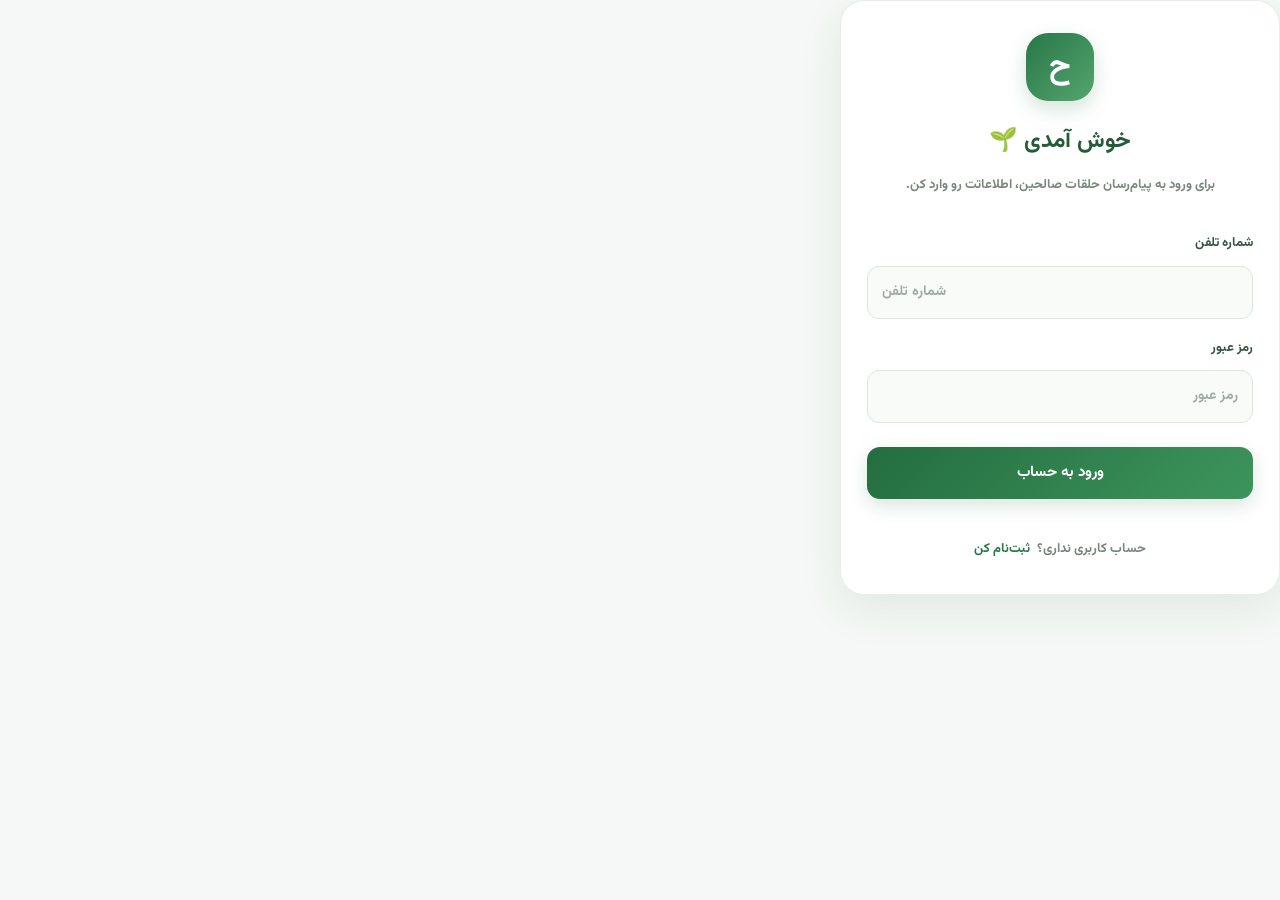
<file: index.html>
<!DOCTYPE html>
<html lang="fa" dir="rtl">
<head>
    <meta charset="UTF-8">
    <meta name="viewport" content="width=device-width, initial-scale=1.0">
    <meta name="theme-color" content="#176b45">

    <title>پیام‌رسان حلقات صالحین</title>

    <link rel="stylesheet" href="style.css">
    <link rel="stylesheet" href="responsive.css">
</head>
<body class="messenger-page">

    <header class="messenger-header">
        <a href="index.html" class="messenger-brand">
            <span class="brand-icon">ح</span>
            <span>
                <strong>حلقات صالحین</strong>
                <small>پیام‌رسان پایگاه</small>
            </span>
        </a>

        <a href="profile.html" class="account-button">
            <span>👤</span>
            <span>پروفایل من</span>
        </a>
    </header>

    <main class="messenger-main">

        <nav class="messenger-tabs" aria-label="بخش‌های پیام‌رسان">
            <button
                class="messenger-tab active"
                type="button"
                data-tab="groups"
                aria-selected="true">
                <span>👥</span>
                گروه‌ها
            </button>

            <button
                class="messenger-tab"
                type="button"
                data-tab="channels"
                aria-selected="false">
                <span>📢</span>
                کانال‌ها
            </button>
        </nav>

        <section class="tab-panel" id="groups-panel">
            <div class="list-heading">
                <div>
                    <h1>گروه‌های من</h1>
                    <p>گفتگوهای حلقهٔ شما</p>
                </div>
                <span class="section-symbol">👥</span>
            </div>

            <a href="chat.html?type=ring" class="conversation-item">
                <div class="conversation-avatar ring-avatar">حلقه</div>

                <div class="conversation-details">
                    <div class="conversation-title">
                        <h2 id="ringName">حلقه صالحین</h2>
                        <span class="member-status">گروه</span>
                    </div>
                    <p>گفتگو با اعضای حلقهٔ اختصاصی شما</p>
                </div>

                <span class="conversation-arrow">←</span>
            </a>

            <div class="empty-hint">
                <span>🔐</span>
                <p>
                    عضویت و دسترسی به حلقه بر اساس فهرست
                    تأییدشدهٔ پایگاه تعیین می‌شود.
                </p>
            </div>
        </section>

        <section class="tab-panel" id="channels-panel" hidden>
            <div class="list-heading">
                <div>
                    <h1>کانال‌ها</h1>
                    <p>اطلاعیه‌های رسمی پایگاه</p>
                </div>
                <span class="section-symbol">📢</span>
            </div>

            <a href="chat.html?type=announcements"
               class="conversation-item">
                <div class="conversation-avatar channel-avatar">📢</div>

                <div class="conversation-details">
                    <div class="conversation-title">
                        <h2>اطلاع رسانی پایگاه</h2>
                        <span class="member-status">کانال</span>
                    </div>
                    <p>اخبار، برنامه‌ها و اطلاع‌رسانی‌های رسمی</p>
                </div>

                <span class="conversation-arrow">←</span>
            </a>

            <div class="empty-hint">
                <span>📌</span>
                <p>
                    پیام‌های کانال پس از اتصال سرور
                    در این قسمت نمایش داده می‌شوند.
                </p>
            </div>
        </section>

    </main>

    <footer class="messenger-footer">
        پیام‌رسان اختصاصی حلقات صالحین
    </footer>

    <script src="app.js"></script>
</body>
</html>
</file>
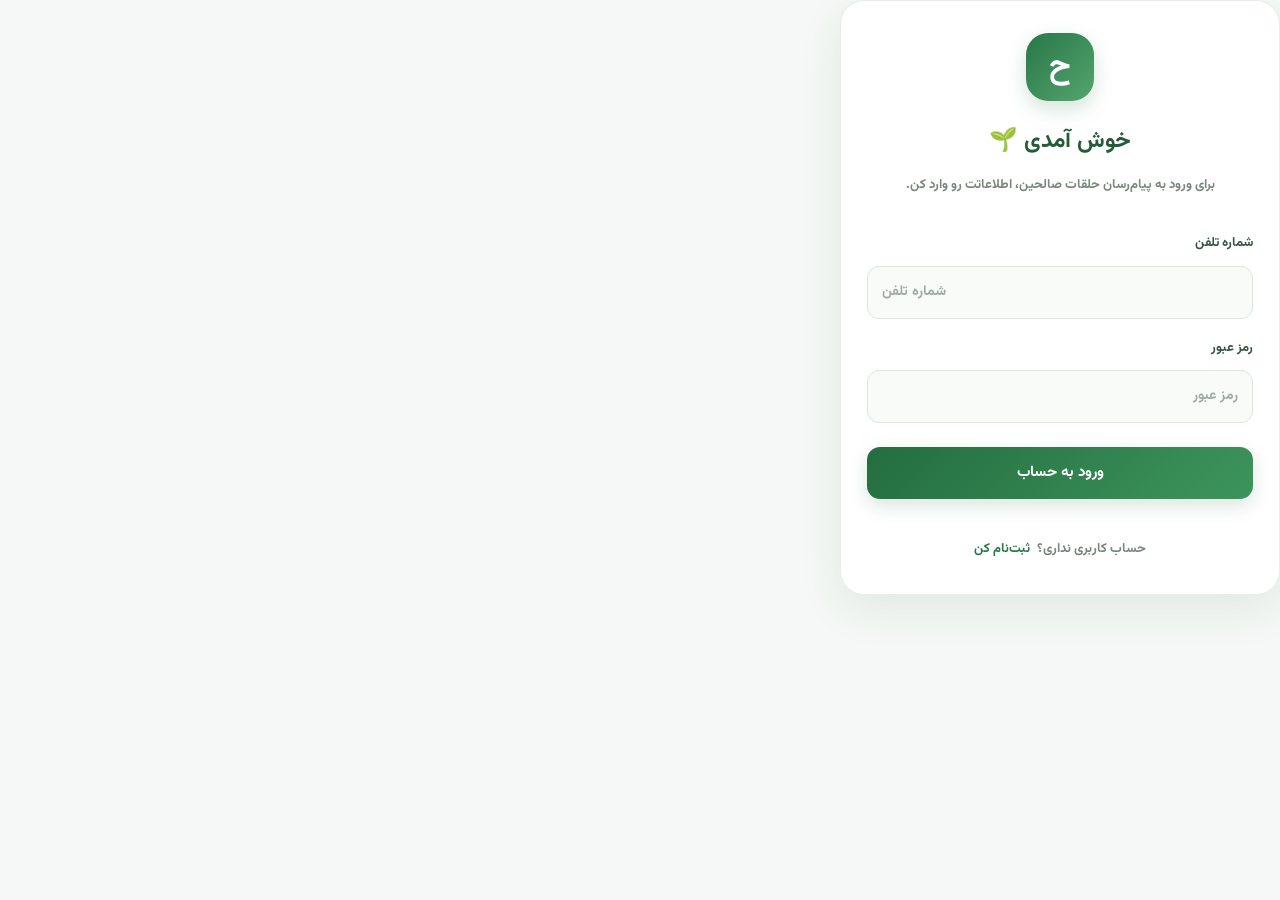
<file: login.html>
<!DOCTYPE html>
<html lang="fa" dir="rtl">
<head>
    <meta charset="UTF-8">
    <meta name="viewport" content="width=device-width, initial-scale=1.0">

    <title>ورود | حلقات صالحین</title>

    <link rel="stylesheet" href="style.css">
    <link rel="stylesheet" href="responsive.css">
</head>

<body class="auth-page">

    <main class="auth-card">

        <div class="auth-logo">ح</div>

        <h1>خوش آمدی 🌱</h1>

        <p class="auth-description">
            برای ورود به پیام‌رسان حلقات صالحین، اطلاعاتت رو وارد کن.
        </p>

        <form id="loginForm">

            <label for="phone">شماره تلفن</label>
            <input
                type="tel"
                id="phone"
                name="phone"
                inputmode="tel"
                placeholder="شماره تلفن"
                autocomplete="tel"
                required
            >

            <label for="password">رمز عبور</label>
            <input
                type="password"
                id="password"
                name="password"
                placeholder="رمز عبور"
                autocomplete="current-password"
                required
            >

            <button type="submit" class="auth-submit">
                ورود به حساب
            </button>

            <p id="formMessage" class="form-message" role="status"></p>

        </form>

        <div class="auth-footer">
            <span>حساب کاربری نداری؟</span>
            <a href="register.html">ثبت‌نام کن</a>
        </div>

    </main>
<link rel="stylesheet" href="style.css">
<link rel="stylesheet" href="responsive.css">
</body>
</html>
</file>
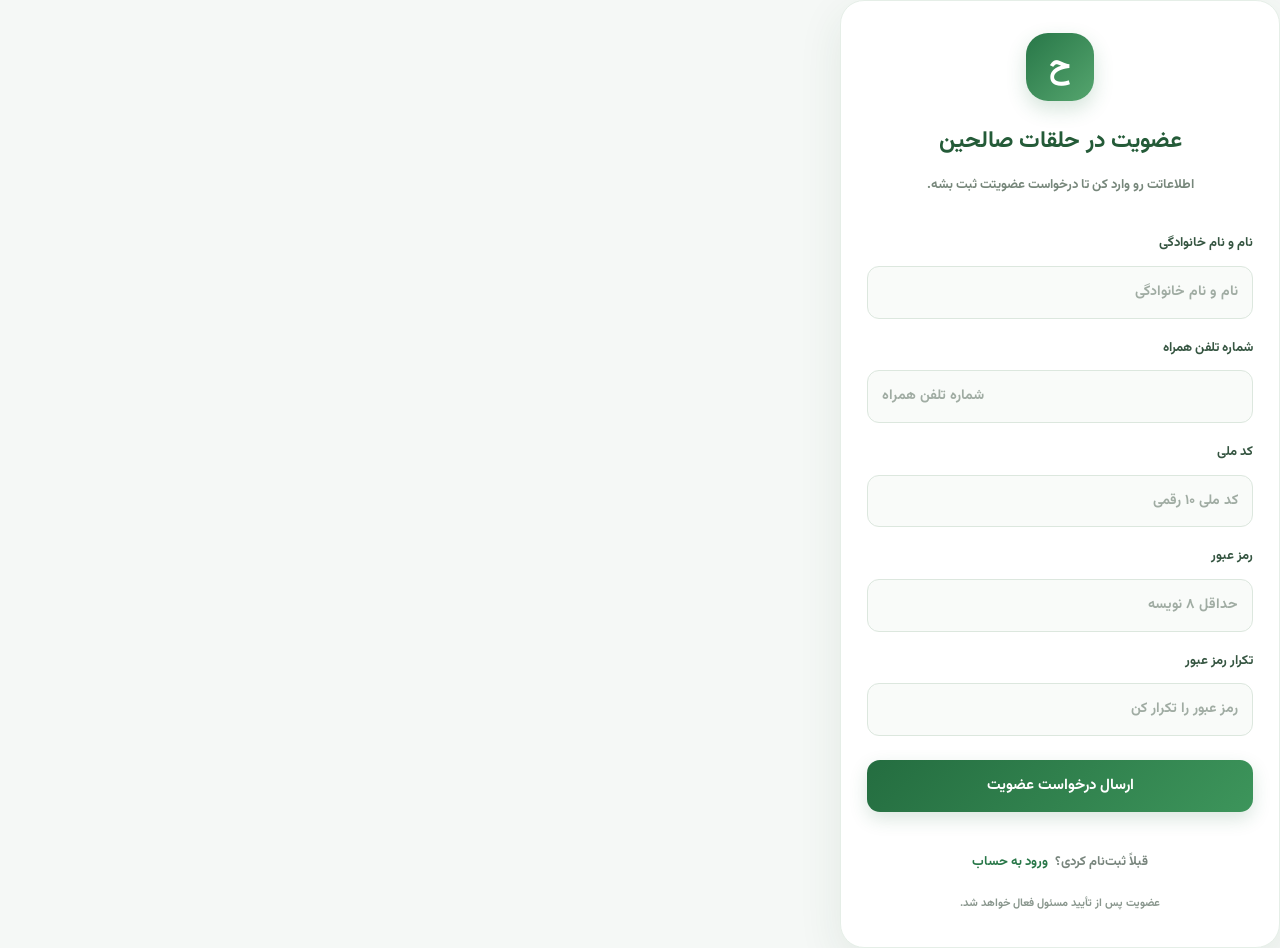
<file: register.html>
<!DOCTYPE html>
<html lang="fa" dir="rtl">
<head>
    <meta charset="UTF-8">
    <meta name="viewport" content="width=device-width, initial-scale=1.0">

    <title>ثبت‌نام | حلقات صالحین</title>

    <link rel="stylesheet" href="style.css">
    <link rel="stylesheet" href="responsive.css">
</head>

<body class="auth-page">

    <main class="auth-card">

        <div class="auth-logo">ح</div>

        <h1>عضویت در حلقات صالحین</h1>

        <p class="auth-description">
            اطلاعاتت رو وارد کن تا درخواست عضویتت ثبت بشه.
        </p>

        <form id="registerForm">

            <label for="fullName">نام و نام خانوادگی</label>
            <input
                type="text"
                id="fullName"
                name="fullName"
                placeholder="نام و نام خانوادگی"
                autocomplete="name"
                required
            >

            <label for="phone">شماره تلفن همراه</label>
            <input
                type="tel"
                id="phone"
                name="phone"
                inputmode="tel"
                placeholder="شماره تلفن همراه"
                autocomplete="tel"
                required
            >

            <label for="nationalId">کد ملی</label>
            <input
                type="password"
                id="nationalId"
                name="nationalId"
                inputmode="numeric"
                maxlength="10"
                placeholder="کد ملی ۱۰ رقمی"
                autocomplete="off"
                required
            >

            <label for="password">رمز عبور</label>
            <input
                type="password"
                id="password"
                name="password"
                minlength="8"
                placeholder="حداقل ۸ نویسه"
                autocomplete="new-password"
                required
            >

            <label for="confirmPassword">تکرار رمز عبور</label>
            <input
                type="password"
                id="confirmPassword"
                name="confirmPassword"
                minlength="8"
                placeholder="رمز عبور را تکرار کن"
                autocomplete="new-password"
                required
            >

            <button type="submit" class="auth-submit">
                ارسال درخواست عضویت
            </button>

            <p id="formMessage" class="form-message" role="status"></p>

        </form>

        <div class="auth-footer">
            <span>قبلاً ثبت‌نام کردی؟</span>
            <a href="login.html">ورود به حساب</a>
        </div>

        <p class="auth-footnote">
            عضویت پس از تأیید مسئول فعال خواهد شد.
        </p>

    </main>

    <script>
        const form = document.getElementById("registerForm");
        const message = document.getElementById("formMessage");

        form.addEventListener("submit", function (event) {
            event.preventDefault();

            const password =
                document.getElementById("password").value;

            const confirmPassword =
                document.getElementById("confirmPassword").value;

            const nationalId =
                document.getElementById("nationalId").value.trim();

            if (!/^\d{10}$/.test(nationalId)) {
                message.textContent =
                    "کد ملی باید ۱۰ رقم باشد.";
                return;
            }

            if (password !== confirmPassword) {
                message.textContent =
                    "رمز عبور و تکرار آن یکسان نیستند.";
                return;
            }

            message.textContent =
                "ظاهر فرم آماده است؛ برای ثبت درخواست واقعی باید سرور امن متصل شود.";
        });
    </script>
<link rel="stylesheet" href="style.css">
<link rel="stylesheet" href="responsive.css">
</body>
</html>
</file>
<file: style.css>
/* ========================================
   پیام‌رسان حلقات صالحین
   استایل اصلی
======================================== */

@font-face {
    font-family: "Vazirmatn";
    src: url("../fonts/Vazirmatn-Bold.woff2") format("woff2");
    font-weight: 700 900;
    font-style: normal;
    font-display: swap;
}

:root {
    --main-color: #176b45;
    --main-dark: #104d33;
    --main-light: #e8f4ed;
    --background: #f5f8f6;
    --surface: #ffffff;
    --text: #1c2922;
    --muted: #78857d;
    --border: #e5ece7;
    --radius: 20px;
    --shadow: 0 8px 28px rgba(22, 73, 47, 0.06);
}

* {
    box-sizing: border-box;
    margin: 0;
    padding: 0;
}

html {
    scroll-behavior: smooth;
}

body {
    font-family: "Vazirmatn", Tahoma, sans-serif;
    background: var(--background);
    color: var(--text);
    line-height: 1.9;
    min-height: 100vh;
}

a {
    color: inherit;
    text-decoration: none;
}

button,
input,
textarea {
    font: inherit;
}

button,
a {
    -webkit-tap-highlight-color: transparent;
}

/* نوار بالایی */

.topbar {
    width: 100%;
    min-height: 82px;
    padding: 14px 7%;
    display: flex;
    align-items: center;
    justify-content: space-between;
    gap: 16px;
    background: rgba(255, 255, 255, 0.94);
    border-bottom: 1px solid var(--border);
    position: relative;
    z-index: 10;
}

.brand {
    display: flex;
    align-items: center;
    gap: 12px;
    min-width: 0;
}

.brand-icon {
    width: 48px;
    height: 48px;
    display: grid;
    place-items: center;
    flex-shrink: 0;
    border-radius: 15px;
    color: #fff;
    background: linear-gradient(
        145deg,
        #27885b,
        #125437
    );
    font-size: 25px;
    box-shadow: 0 5px 14px rgba(23, 107, 69, 0.2);
}

.brand-text h1 {
    font-size: 17px;
    font-weight: 900;
    line-height: 1.8;
}

.brand-text p {
    color: var(--muted);
    font-size: 11px;
}

.login-button {
    display: inline-flex;
    align-items: center;
    justify-content: center;
    padding: 9px 20px;
    border: 1px solid var(--main-color);
    border-radius: 12px;
    color: var(--main-color);
    background: #fff;
    font-size: 13px;
    font-weight: 800;
    transition: 0.25s ease;
    white-space: nowrap;
}

.login-button:hover {
    color: #fff;
    background: var(--main-color);
    transform: translateY(-2px);
}

/* محتوای صفحه */

.container {
    width: min(1120px, 88%);
    margin: 38px auto 60px;
}

/* کارت خوشامدگویی */

.welcome-card {
    position: relative;
    overflow: hidden;
    isolation: isolate;
    padding: 48px;
    border-radius: 28px;
    color: #fff;
    background: linear-gradient(
        120deg,
        #104d33 0%,
        #176b45 58%,
        #27885b 100%
    );
    box-shadow: 0 18px 40px rgba(16, 77, 51, 0.14);
    animation: fadeUp 0.7s ease both;
}

.welcome-card::before {
    content: "";
    position: absolute;
    width: 310px;
    height: 310px;
    left: -90px;
    top: -150px;
    border: 1px solid rgba(255, 255, 255, 0.14);
    border-radius: 50%;
    z-index: -1;
}

.welcome-card::after {
    content: "";
    position: absolute;
    width: 210px;
    height: 210px;
    left: -35px;
    top: -100px;
    border: 1px solid rgba(255, 255, 255, 0.12);
    border-radius: 50%;
    z-index: -1;
}

.welcome-label {
    display: inline-block;
    margin-bottom: 15px;
    padding: 5px 13px;
    border: 1px solid rgba(255, 255, 255, 0.25);
    border-radius: 30px;
    background: rgba(255, 255, 255, 0.09);
    color: #e0f4e7;
    font-size: 12px;
}

.welcome-card h2 {
    max-width: 600px;
    margin-bottom: 14px;
    font-size: clamp(25px, 4vw, 39px);
    line-height: 1.8;
    font-weight: 900;
}

.welcome-card > p {
    max-width: 570px;
    margin-bottom: 26px;
    color: #e0eee5;
    font-size: 14px;
    line-height: 2.2;
}

.primary-button {
    display: inline-flex;
    align-items: center;
    justify-content: center;
    gap: 15px;
    padding: 12px 21px;
    border-radius: 13px;
    background: #fff;
    color: var(--main-dark);
    font-size: 13px;
    font-weight: 900;
    transition: 0.25s ease;
}

.primary-button:hover {
    transform: translateY(-3px);
    box-shadow: 0 8px 22px rgba(0, 0, 0, 0.13);
}

.primary-button span {
    font-size: 19px;
}

.welcome-decoration {
    position: absolute;
    left: 8%;
    bottom: -85px;
    width: 240px;
    height: 240px;
    display: grid;
    place-items: center;
    border: 1px solid rgba(255, 255, 255, 0.15);
    border-radius: 50%;
    color: rgba(255, 255, 255, 0.08);
    font-size: 190px;
    font-weight: 900;
    pointer-events: none;
}

/* عنوان بخش */

.section-heading {
    display: flex;
    align-items: center;
    justify-content: space-between;
    margin: 42px 0 20px;
}

.section-heading h2 {
    font-size: 21px;
    font-weight: 900;
}

.section-heading p {
    margin-top: 3px;
    color: var(--muted);
    font-size: 12px;
}

/* کارت‌های اصلی */

.features-grid {
    display: grid;
    grid-template-columns: repeat(2, minmax(0, 1fr));
    gap: 16px;
}

.feature-card {
    display: flex;
    align-items: center;
    gap: 15px;
    min-width: 0;
    padding: 22px;
    border: 1px solid var(--border);
    border-radius: var(--radius);
    background: var(--surface);
    box-shadow: var(--shadow);
    transition:
        transform 0.25s ease,
        border-color 0.25s ease,
        box-shadow 0.25s ease;
    animation: fadeUp 0.65s ease both;
}

.feature-card:nth-child(2) {
    animation-delay: 0.1s;
}

.feature-card:nth-child(3) {
    animation-delay: 0.2s;
}

.feature-card:hover {
    transform: translateY(-4px);
    border-color: #a9d5bb;
    box-shadow: 0 13px 30px rgba(22, 73, 47, 0.09);
}

.feature-icon {
    width: 54px;
    height: 54px;
    display: grid;
    place-items: center;
    flex-shrink: 0;
    border-radius: 17px;
    background: var(--main-light);
    font-size: 24px;
}

.announcement-card .feature-icon {
    background: #fff1d9;
}

.feature-info {
    flex: 1;
    min-width: 0;
}

.feature-info h3 {
    margin-bottom: 5px;
    font-size: 15px;
    font-weight: 900;
}

.feature-info p {
    color: var(--muted);
    font-size: 11px;
    line-height: 2;
}

.feature-arrow {
    color: var(--main-color);
    font-size: 22px;
    transition: transform 0.25s ease;
}

.feature-card:hover .feature-arrow {
    transform: translateX(-4px);
}

/* یادآوری امنیتی */

.security-notice {
    display: flex;
    align-items: flex-start;
    gap: 14px;
    margin-top: 25px;
    padding: 21px;
    border: 1px solid #dcebe0;
    border-radius: 18px;
    background: #edf6ef;
}

.security-icon {
    font-size: 23px;
}

.security-notice h3 {
    margin-bottom: 4px;
    color: var(--main-dark);
    font-size: 14px;
    font-weight: 900;
}

.security-notice p {
    color: #587061;
    font-size: 12px;
    line-height: 2.1;
}

/* پابرگ */

.footer {
    display: flex;
    flex-direction: column;
    align-items: center;
    gap: 4px;
    padding: 25px 15px;
    border-top: 1px solid var(--border);
    color: var(--muted);
    text-align: center;
    font-size: 12px;
}

.footer p {
    color: var(--text);
    font-weight: 900;
}

/* انیمیشن */

@keyframes fadeUp {
    from {
        opacity: 0;
        transform: translateY(16px);
    }

    to {
        opacity: 1;
        transform: translateY(0);
    }
}


/* ========================================
   چیدمان اصلی پیام‌رسان
======================================== */

.messenger-page {
    min-height: 100vh;
    background: #f3f7f4;
}

.messenger-header {
    min-height: 76px;
    padding: 12px max(5%, calc((100% - 1100px) / 2));
    display: flex;
    align-items: center;
    justify-content: space-between;
    gap: 14px;
    background: #fff;
    border-bottom: 1px solid #e3ebe5;
}

.messenger-brand {
    display: flex;
    align-items: center;
    gap: 11px;
    min-width: 0;
}

.messenger-brand > span:last-child {
    display: flex;
    flex-direction: column;
}

.messenger-brand strong {
    font-size: 15px;
    font-weight: 900;
}

.messenger-brand small {
    color: #78857d;
    font-size: 11px;
}

.account-button {
    display: flex;
    align-items: center;
    justify-content: center;
    gap: 8px;
    padding: 9px 13px;
    border: 1px solid #e0e9e2;
    border-radius: 13px;
    background: #f8fbf9;
    color: #176b45;
    font-size: 12px;
    font-weight: 800;
    white-space: nowrap;
    transition: 0.2s ease;
}

.account-button:hover {
    background: #e8f4ed;
}

.messenger-main {
    width: min(100% - 32px, 850px);
    min-height: 470px;
    margin: 28px auto;
    overflow: hidden;
    border: 1px solid #e4ebe5;
    border-radius: 21px;
    background: #fff;
    box-shadow: 0 8px 30px rgba(25, 70, 45, 0.05);
}

/* تب‌های بالای صفحه */

.messenger-tabs {
    display: grid;
    grid-template-columns: repeat(2, minmax(0, 1fr));
    border-bottom: 1px solid #e8eee9;
    background: #fff;
}

.messenger-tab {
    position: relative;
    min-height: 62px;
    display: flex;
    align-items: center;
    justify-content: center;
    gap: 9px;
    border: 0;
    background: transparent;
    color: #7a867e;
    font-size: 14px;
    font-weight: 800;
    cursor: pointer;
    transition: 0.2s ease;
}

.messenger-tab:hover {
    background: #f7faf8;
    color: #176b45;
}

.messenger-tab.active {
    color: #176b45;
}

.messenger-tab.active::after {
    content: "";
    position: absolute;
    bottom: 0;
    right: 20%;
    width: 60%;
    height: 3px;
    border-radius: 5px 5px 0 0;
    background: #176b45;
}

.messenger-tab span {
    font-size: 18px;
}

/* فهرست گروه‌ها و کانال‌ها */

.tab-panel {
    padding: 25px;
    animation: fadeUp 0.25s ease both;
}

.tab-panel[hidden] {
    display: none;
}

.list-heading {
    display: flex;
    align-items: center;
    justify-content: space-between;
    gap: 15px;
    margin-bottom: 20px;
}

.list-heading h1 {
    font-size: 20px;
    font-weight: 900;
}

.list-heading p {
    margin-top: 4px;
    color: #7a867e;
    font-size: 12px;
}

.section-symbol {
    width: 46px;
    height: 46px;
    display: grid;
    place-items: center;
    border-radius: 15px;
    background: #eaf4ed;
    font-size: 22px;
}

.conversation-item {
    display: flex;
    align-items: center;
    gap: 14px;
    padding: 17px;
    border: 1px solid #e8eee9;
    border-radius: 17px;
    background: #fff;
    transition: 0.2s ease;
}

.conversation-item:hover {
    border-color: #b8d9c3;
    background: #f9fcfa;
    transform: translateY(-2px);
}

.conversation-avatar {
    width: 55px;
    height: 55px;
    display: grid;
    place-items: center;
    flex-shrink: 0;
    border-radius: 17px;
    font-size: 24px;
}

.ring-avatar {
    color: #fff;
    background: linear-gradient(145deg, #27885b, #125437);
    font-weight: 900;
}

.channel-avatar {
    background: #fff1d9;
}

.conversation-details {
    flex: 1;
    min-width: 0;
}

.conversation-title {
    display: flex;
    align-items: center;
    flex-wrap: wrap;
    gap: 8px;
    margin-bottom: 5px;
}

.conversation-title h2 {
    font-size: 14px;
    font-weight: 900;
}

.member-status {
    padding: 2px 8px;
    border-radius: 20px;
    background: #eaf4ed;
    color: #176b45;
    font-size: 10px;
    font-weight: 800;
}

.conversation-details p {
    color: #78857d;
    font-size: 11px;
    line-height: 2;
}

.conversation-arrow {
    color: #176b45;
    font-size: 21px;
}

.empty-hint {
    display: flex;
    align-items: flex-start;
    gap: 10px;
    margin-top: 20px;
    padding: 14px;
    border-radius: 13px;
    background: #f5f8f6;
    color: #66766b;
    font-size: 11px;
    line-height: 2.1;
}

.empty-hint > span {
    flex-shrink: 0;
}

.messenger-footer {
    padding: 20px 12px;
    color: #839087;
    font-size: 11px;
    text-align: center;
}

```css
/* =================================
   AUTH PAGES - حلقات صالحین
================================= */

.auth-page {
    min-height: 100vh;
    margin: 0;
    padding: 28px 16px;
    display: flex;
    align-items: center;
    justify-content: center;
    background:
        radial-gradient(
            circle at top right,
            rgba(46, 125, 82, 0.12),
            transparent 38%
        ),
        #f3f7f3;
    font-family: "VazirmatnBold", sans-serif;
    color: #20382a;
    box-sizing: border-box;
}

.auth-page *,
.auth-page *::before,
.auth-page *::after {
    box-sizing: border-box;
}

.auth-card {
    width: 100%;
    max-width: 440px;
    padding: 32px 26px;
    background: #ffffff;
    border: 1px solid #e5eee7;
    border-radius: 24px;
    box-shadow: 0 14px 45px rgba(28, 74, 45, 0.09);
    animation: authAppear 0.45s ease both;
}

.auth-logo {
    width: 68px;
    height: 68px;
    margin: 0 auto 20px;
    display: flex;
    align-items: center;
    justify-content: center;
    border-radius: 22px;
    background: linear-gradient(135deg, #287748, #55a56e);
    color: #ffffff;
    font-size: 32px;
    font-weight: 900;
    box-shadow: 0 8px 20px rgba(40, 119, 72, 0.2);
}

.auth-card h1 {
    margin: 0;
    text-align: center;
    font-size: 23px;
    line-height: 1.8;
    color: #245b38;
}

.auth-description {
    margin: 10px 0 26px;
    text-align: center;
    color: #77877b;
    font-size: 13px;
    line-height: 2;
}

.auth-card form {
    display: flex;
    flex-direction: column;
    gap: 10px;
}

.auth-card form label {
    margin-top: 7px;
    font-size: 13px;
    font-weight: bold;
    color: #355541;
}

.auth-card input {
    width: 100%;
    min-height: 49px;
    padding: 12px 14px;
    border: 1px solid #dce7de;
    border-radius: 12px;
    background: #f9fbf9;
    color: #20382a;
    font: inherit;
    font-size: 14px;
    outline: none;
    transition:
        border-color 0.2s ease,
        box-shadow 0.2s ease,
        background 0.2s ease;
}

.auth-card input::placeholder {
    color: #a0aca3;
}

.auth-card input:focus {
    border-color: #388653;
    background: #ffffff;
    box-shadow: 0 0 0 3px rgba(56, 134, 83, 0.12);
}

.auth-submit {
    width: 100%;
    min-height: 50px;
    margin-top: 14px;
    padding: 12px 16px;
    border: none;
    border-radius: 13px;
    background: linear-gradient(135deg, #246d40, #3d955b);
    color: #ffffff;
    font: inherit;
    font-size: 15px;
    font-weight: bold;
    cursor: pointer;
    box-shadow: 0 7px 18px rgba(36, 109, 64, 0.17);
    transition:
        transform 0.2s ease,
        box-shadow 0.2s ease;
}

.auth-submit:hover {
    box-shadow: 0 10px 24px rgba(36, 109, 64, 0.24);
}

.auth-submit:active {
    transform: scale(0.98);
}

.auth-footer {
    margin-top: 24px;
    display: flex;
    justify-content: center;
    align-items: center;
    flex-wrap: wrap;
    gap: 7px;
    font-size: 13px;
    color: #78857d;
}

.auth-footer a {
    color: #287748;
    font-weight: bold;
    text-decoration: none;
}

.auth-footer a:hover {
    text-decoration: underline;
}

.form-message {
    margin: 4px 0 0;
    color: #a33b35;
    font-size: 13px;
    line-height: 1.9;
}

.auth-footnote {
    margin: 18px 0 0;
    text-align: center;
    color: #89968d;
    font-size: 11px;
    line-height: 2;
}

@keyframes authAppear {
    from {
        opacity: 0;
        transform: translateY(12px);
    }

    to {
        opacity: 1;
        transform: translateY(0);
    }
}

/* نمایش در گوشی */
@media (max-width: 480px) {
    .auth-page {
        padding: 18px 12px;
        align-items: center;
    }

    .auth-card {
        padding: 26px 19px;
        border-radius: 20px;
    }

    .auth-card h1 {
        font-size: 21px;
    }

    .auth-logo {
        width: 60px;
        height: 60px;
        font-size: 28px;
    }

    .auth-description {
        font-size: 12px;
    }
}

/* کاهش انیمیشن برای کاربرانی که آن را غیرفعال کرده‌اند */
@media (prefers-reduced-motion: reduce) {
    .auth-card,
    .auth-card *,
    .auth-card *::before,
    .auth-card *::after {
        animation: none !important;
        transition: none !important;
    }
}
```
</file>
<file: responsive.css>
/* ========================================
   واکنش‌گرایی پیام‌رسان
======================================== */

@media (min-width: 1400px) {
    .container {
        width: min(1120px, 84%);
    }
}

@media (max-width: 768px) {
    .topbar {
        min-height: 72px;
        padding: 12px 5%;
    }

    .brand {
        gap: 9px;
    }

    .brand-icon {
        width: 43px;
        height: 43px;
        border-radius: 13px;
    }

    .brand-text h1 {
        font-size: 14px;
    }

    .brand-text p {
        font-size: 10px;
    }

    .login-button {
        padding: 8px 13px;
        font-size: 12px;
    }

    .container {
        width: 90%;
        margin-top: 24px;
    }

    .welcome-card {
        padding: 30px 24px;
        border-radius: 23px;
    }

    .welcome-card h2 {
        font-size: 27px;
    }

    .welcome-card > p {
        font-size: 12px;
    }

    .welcome-decoration {
        left: -60px;
        bottom: -105px;
        opacity: 0.7;
    }

    .section-heading {
        margin-top: 32px;
    }

    .section-heading h2 {
        font-size: 18px;
    }

    .features-grid {
        grid-template-columns: 1fr;
        gap: 12px;
    }

    .feature-card {
        padding: 17px;
        gap: 12px;
        border-radius: 17px;
    }

    .feature-icon {
        width: 48px;
        height: 48px;
        border-radius: 14px;
        font-size: 22px;
    }

    .feature-info h3 {
        font-size: 13px;
    }

    .feature-info p {
        font-size: 10px;
    }

    .security-notice {
        padding: 17px;
    }

    .security-notice h3 {
        font-size: 12px;
    }

    .security-notice p {
        font-size: 11px;
    }
}

@media (max-width: 380px) {
    .brand-text h1 {
        font-size: 12px;
    }

    .brand-text p {
        font-size: 9px;
    }

    .login-button {
        padding: 7px 10px;
        font-size: 11px;
    }

    .welcome-card {
        padding: 25px 18px;
    }

    .welcome-card h2 {
        font-size: 23px;
    }

    .welcome-label {
        font-size: 10px;
    }

    .primary-button {
        padding: 10px 15px;
        font-size: 12px;
    }
}

@media (prefers-reduced-motion: reduce) {
    *,
    *::before,
    *::after {
        animation-duration: 0.01ms !important;
        animation-iteration-count: 1 !important;
        scroll-behavior: auto !important;
        transition-duration: 0.01ms !important;
    }
}


@media (max-width: 600px) {
    .messenger-header {
        min-height: 68px;
        padding: 10px 4%;
    }

    .messenger-brand {
        gap: 8px;
    }

    .messenger-brand .brand-icon {
        width: 41px;
        height: 41px;
    }

    .messenger-brand strong {
        font-size: 12px;
    }

    .messenger-brand small {
        font-size: 9px;
    }

    .account-button {
        gap: 5px;
        padding: 8px 10px;
        font-size: 11px;
    }

    .messenger-main {
        width: 94%;
        min-height: 430px;
        margin: 16px auto;
        border-radius: 17px;
    }

    .messenger-tab {
        min-height: 56px;
        font-size: 12px;
    }

    .tab-panel {
        padding: 17px 13px;
    }

    .list-heading h1 {
        font-size: 17px;
    }

    .conversation-item {
        gap: 10px;
        padding: 13px 10px;
        border-radius: 14px;
    }

    .conversation-avatar {
        width: 46px;
        height: 46px;
        border-radius: 14px;
        font-size: 20px;
    }

    .conversation-title h2 {
        font-size: 12px;
    }

    .conversation-details p {
        font-size: 10px;
    }

    .conversation-arrow {
        font-size: 18px;
    }
}
</file>
